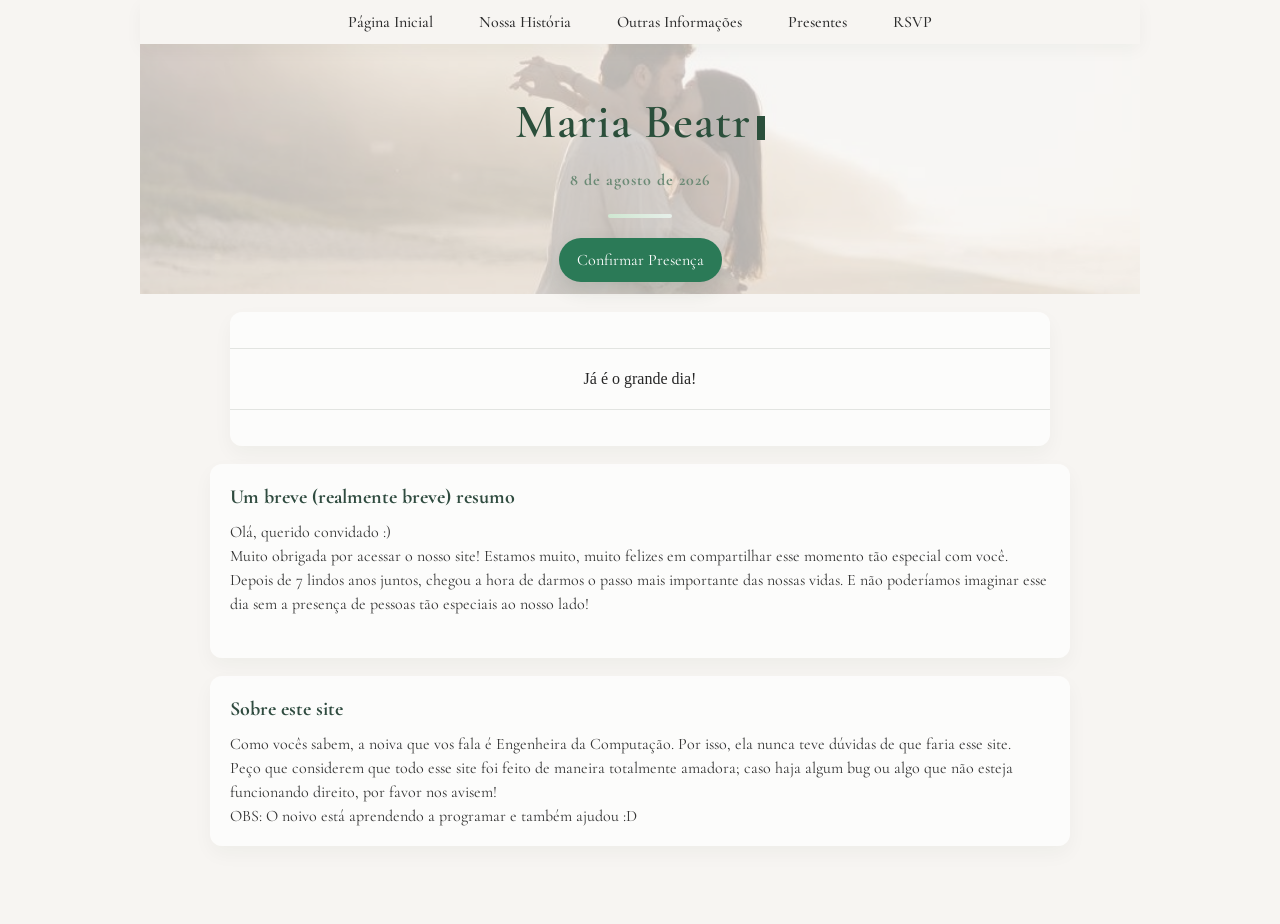
<file: index.html>
<!DOCTYPE html>
<html lang="en">
<head>
    <meta charset="UTF-8">
    <link href="https://fonts.googleapis.com/css2?family=Cormorant+Garamond:wght@400;500&display=swap" rel="stylesheet">
    <link rel="icon" href="img/logo.png" type="image/png" sizes="32x32">
    <meta name="viewport" content="width=device-width, initial-scale=1.0">
    <title>Enrico & Bia</title>
    <link rel="stylesheet" href="index.css">
</head>
<body>
    <div class = "container">
        <nav>
            <button class="nav-toggle" aria-expanded="false" aria-label="Abrir menu">
                <span class="hamburger" aria-hidden="true"></span>
            </button>
            <ul>
                <li><a href="index.html">Página Inicial</a></li>
                <li><a href="about.html">Nossa História</a></li>
                <li><a href="where.html">Outras Informações</a></li>
                 <li><a href="presents.html">Presentes</a></li>
                 <li><a href="recados.html">RSVP</a></li>
            </ul>
        </nav>
    <header class="home-header">
        <h1 id="typed-name"></h1>
        <h2>8 de agosto de 2026</h2>
        <div class="divider"></div>
        <a class="cta" href="recados.html">Confirmar Presença</a>
    </header>

    <main>
      <section class="countdown-section">
        <div class="countdown-container">
            <div class="time-box">
            <div id="months" class="time-number">00</div>
            <div class="time-label">MESES</div>
            </div>
            <div class="colon">:</div>
            <div class="time-box">
            <div id="days" class="time-number">00</div>
            <div class="time-label">DIAS</div>
            </div>
            <div class="colon">:</div>
            <div class="time-box">
            <div id="hours" class="time-number">00</div>
            <div class="time-label">HORAS</div>
            </div>
            <div class="colon">:</div>
            <div class="time-box">
            <div id="minutes" class="time-number">00</div>
            <div class="time-label">MINUTOS</div>
            </div>
            <div class="colon">:</div>
            <div class="time-box">
            <div id="seconds" class="time-number">00</div>
            <div class="time-label">SEGUNDOS</div>
            </div>
        </div>
        </section>

        <section>
            <h3>Um breve (realmente breve) resumo</h3>
            <p>
                Olá, querido convidado :)<br>
                Muito obrigada por acessar o nosso site! Estamos muito, muito felizes em compartilhar esse momento tão especial com você. <br>
                Depois de 7 lindos anos juntos, chegou a hora de darmos o passo mais importante das nossas vidas. E não poderíamos imaginar esse dia sem a presença de pessoas tão especiais ao nosso lado! <br> <br>
            </p>
        </section>
        <section>
            <h3>Sobre este site</h3>
            <p>
                Como vocês sabem, a noiva que vos fala é Engenheira da Computação. Por isso, ela nunca teve dúvidas de que faria esse site. <br>
                Peço que considerem que todo esse site foi feito de maneira totalmente amadora; caso haja algum bug ou algo que não esteja funcionando direito, por favor nos avisem! <br>
                OBS: O noivo está aprendendo a programar e também ajudou :D  <br>
            </p>
        </section>
    </main>
    </div>
    <script>
    const targetDate = new Date("2026-08-08T18:00:00");

    function updateCountdown() {
        const now = new Date();
        let totalSeconds = Math.floor((targetDate - now) / 1000);

        if (totalSeconds <= 0) {
        document.querySelector(".countdown-container").innerHTML = "Já é o grande dia!";
        return;
        }

        const secondsInMinute = 60;
        const secondsInHour = 3600;
        const secondsInDay = 86400;
        const avgSecondsInMonth = 2629800; // Aproximadamente 30,44 dias

        const months = Math.floor(totalSeconds / avgSecondsInMonth);
        totalSeconds -= months * avgSecondsInMonth;

        const days = Math.floor(totalSeconds / secondsInDay);
        totalSeconds -= days * secondsInDay;

        const hours = Math.floor(totalSeconds / secondsInHour);
        totalSeconds -= hours * secondsInHour;

        const minutes = Math.floor(totalSeconds / secondsInMinute);
        const seconds = totalSeconds % secondsInMinute;

        document.getElementById("months").textContent = String(months).padStart(2, '0');
        document.getElementById("days").textContent = String(days).padStart(2, '0');
        document.getElementById("hours").textContent = String(hours).padStart(2, '0');
        document.getElementById("minutes").textContent = String(minutes).padStart(2, '0');
        document.getElementById("seconds").textContent = String(seconds).padStart(2, '0');
    }

    updateCountdown();
    setInterval(updateCountdown, 1000);
    </script>
    <script>
    const text = "Maria Beatriz & Enrico"; // Your custom name
    const nameElement = document.getElementById("typed-name");

    function typeEffect(text, element, speed = 100) {
        let i = 0;
        const cursor = document.createElement("span");
        cursor.className = "cursor";
        element.appendChild(cursor);

        const typing = setInterval(() => {
        if (i < text.length) {
            cursor.insertAdjacentText("beforebegin", text.charAt(i));
            i++;
        } else {
            clearInterval(typing);
            // remove the cursor once typing finishes
            cursor.remove();
        }
        }, speed);
    }

    window.onload = () => typeEffect(text, nameElement);
    </script>
    <script>
    // Mobile nav toggle
    (function(){
        const nav = document.querySelector('nav');
        const btn = document.querySelector('.nav-toggle');
        if (!nav || !btn) return;
        btn.addEventListener('click', () => {
            const open = nav.classList.toggle('nav-open');
            btn.setAttribute('aria-expanded', open);
            btn.setAttribute('aria-label', open ? 'Fechar menu' : 'Abrir menu');
        });
        // close when clicking outside
        document.addEventListener('click', (e) => {
            if (!nav.classList.contains('nav-open')) return;
            if (!nav.contains(e.target)){
                nav.classList.remove('nav-open');
                btn.setAttribute('aria-expanded', 'false');
                btn.setAttribute('aria-label', 'Abrir menu');
            }
        });
    })();
    </script>


</body>
</html>
</file>
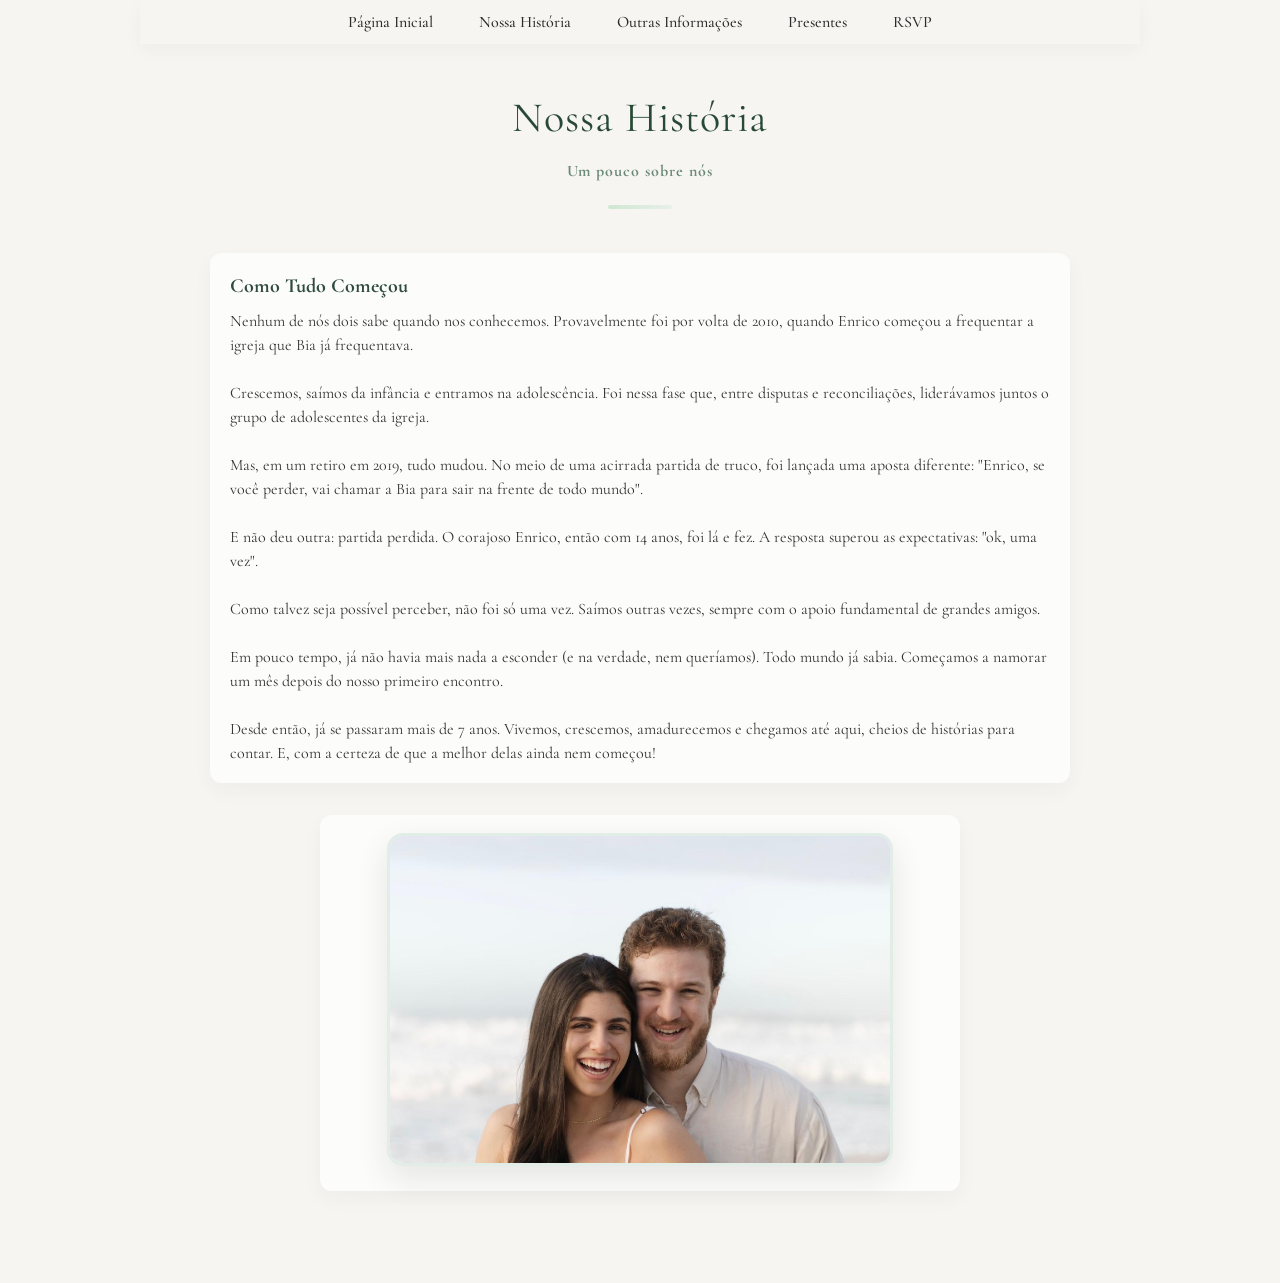
<file: about.html>
﻿<!DOCTYPE html>
<html lang="pt-BR">
<head>
    <meta charset="UTF-8">
    <link href="https://fonts.googleapis.com/css2?family=Cormorant+Garamond:wght@500&display=swap" rel="stylesheet">
    <link rel="icon" href="img/logo.png" type="image/png" sizes="32x32">
    <meta name="viewport" content="width=device-width, initial-scale=1.0">
    <title>Nossa História - Enrico & Bia</title>
    <link rel="stylesheet" href="index.css">
</head>
<body>
    <div class="container">
        <nav>
            <button class="nav-toggle" aria-expanded="false" aria-label="Abrir menu">
                <span class="hamburger" aria-hidden="true"></span>
            </button>
            <ul>
                <li><a href="index.html">Página Inicial</a></li>
                <li><a href="about.html">Nossa História</a></li>
                <li><a href="where.html">Outras Informações</a></li>
                <li><a href="presents.html">Presentes</a></li>
                <li><a href="recados.html">RSVP</a></li>
            </ul>
        </nav>
        
        <header>
            <h1>Nossa História</h1>
            <h2>Um pouco sobre nós</h2>
            <div class="divider"></div>
        </header>

        <main>
            <section>
                <h3>Como Tudo Começou</h3>
                <p>
                    Nenhum de nós dois sabe quando nos conhecemos. Provavelmente foi por volta de 2010, quando Enrico começou a frequentar a igreja que Bia já frequentava. <br> <br>
                    
                    Crescemos, saímos da infância e entramos na adolescência. Foi nessa fase que, entre disputas e reconciliações, liderávamos juntos o grupo de adolescentes da igreja. <br> <br>
                    
                    Mas, em um retiro em 2019, tudo mudou. No meio de uma acirrada partida de truco, foi lançada uma aposta diferente: "Enrico, se você perder, vai chamar a Bia para sair na frente de todo mundo". <br> <br>
                    
                    E não deu outra: partida perdida. O corajoso Enrico, então com 14 anos, foi lá e fez. A resposta superou as expectativas: "ok, uma vez".
                    <br> <br>
                    Como talvez seja possível perceber, não foi só uma vez. Saímos outras vezes, sempre com o apoio fundamental de grandes amigos.
                    <br> <br>
                    Em pouco tempo, já não havia mais nada a esconder (e na verdade, nem queríamos). Todo mundo já sabia. Começamos a namorar um mês depois do nosso primeiro encontro.
                    <br> <br>
                    Desde então, já se passaram mais de 7 anos. Vivemos, crescemos, amadurecemos e chegamos até aqui, cheios de histórias para contar. E, com a certeza de que a melhor delas ainda nem começou!
                </p>
            </section>

            <section class="couple-photo">
                <img src="./img/biaenrico.jpeg" alt="Enrico e Bia" loading="lazy">
            </section>
        </main>

    </div>

    <script>
    // Mobile nav toggle
    (function(){
        const nav = document.querySelector('nav');
        const btn = document.querySelector('.nav-toggle');
        if (!nav || !btn) return;
        btn.addEventListener('click', () => {
            const open = nav.classList.toggle('nav-open');
            btn.setAttribute('aria-expanded', open);
            btn.setAttribute('aria-label', open ? 'Fechar menu' : 'Abrir menu');
        });
        document.addEventListener('click', (e) => {
            if (!nav.classList.contains('nav-open')) return;
            if (!nav.contains(e.target)){
                nav.classList.remove('nav-open');
                btn.setAttribute('aria-expanded', 'false');
                btn.setAttribute('aria-label', 'Abrir menu');
            }
        });
    })();
    </script>
</body>
</html>
</file>
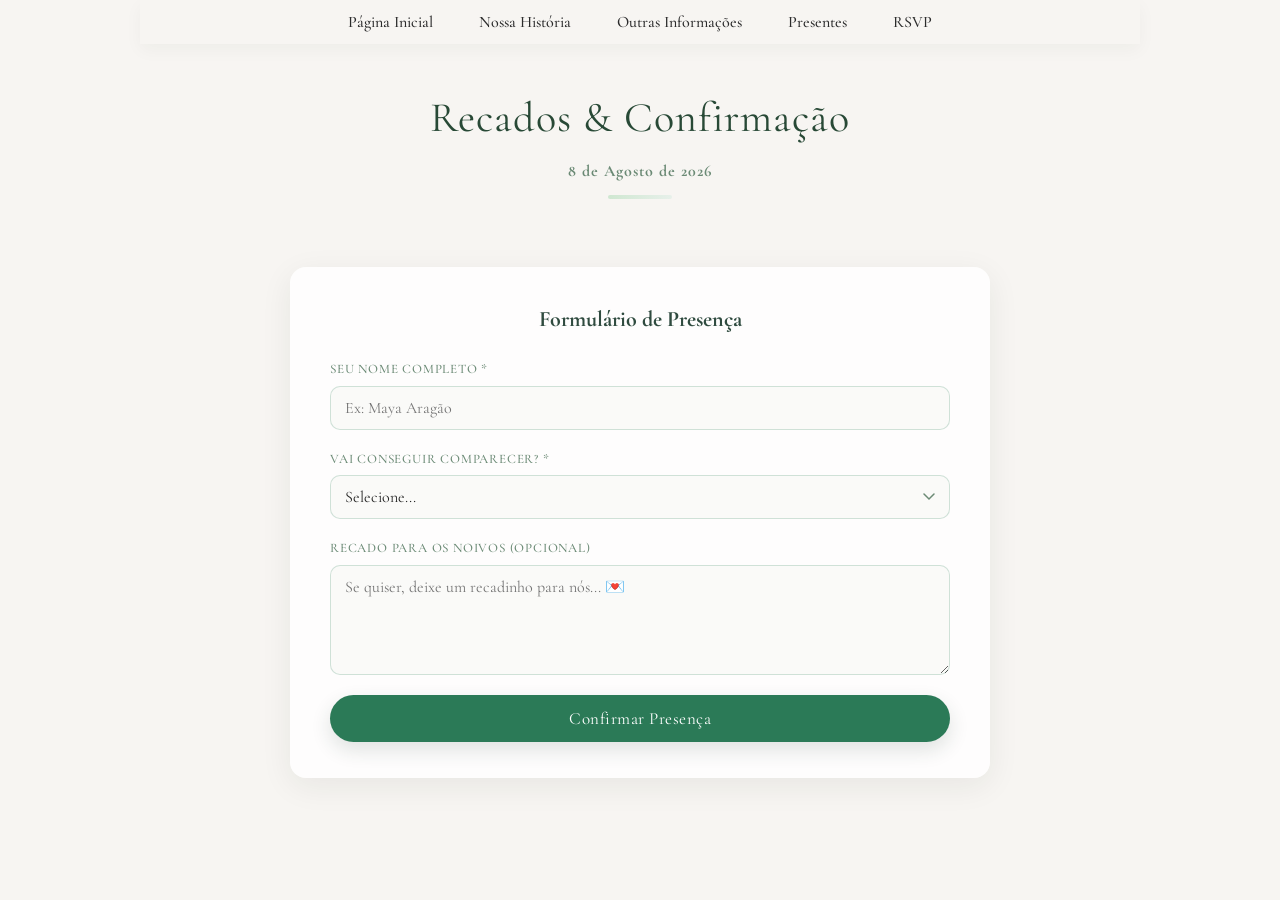
<file: recados.html>
<!DOCTYPE html>
<html lang="pt-BR">
<head>
    <meta charset="UTF-8">
    <link href="https://fonts.googleapis.com/css2?family=Cormorant+Garamond:wght@400;500;600&display=swap" rel="stylesheet">
    <link rel="icon" href="img/logo.png" type="image/png" sizes="32x32">
    <meta name="viewport" content="width=device-width, initial-scale=1.0">
    <title>Recados & Confirmação — Enrico & Bia</title>
    <link rel="stylesheet" href="index.css">
    <style>
        .rsvp-card {
            max-width: 620px;
            margin: 28px auto 40px auto;
            background: rgba(255,255,255,0.85);
            border-radius: 16px;
            box-shadow: 0 8px 32px rgba(30,40,30,0.07);
            padding: 36px 40px;
        }

        .rsvp-card h2 {
            font-family: 'Cormorant Garamond', serif;
            font-size: 22px;
            color: #2f4b3f;
            margin: 0 0 24px 0;
            text-align: center;
        }

        .field {
            margin-bottom: 20px;
            display: flex;
            flex-direction: column;
            gap: 6px;
        }

        .field label {
            font-size: 13px;
            letter-spacing: 0.8px;
            text-transform: uppercase;
            color: #6b8a75;
            font-weight: 500;
        }

        .field input,
        .field select,
        .field textarea {
            width: 100%;
            box-sizing: border-box;
            padding: 11px 14px;
            border: 1.5px solid rgba(76,146,116,0.25);
            border-radius: 10px;
            font-family: 'Cormorant Garamond', serif;
            font-size: 16px;
            color: #262626;
            background: #fafaf8;
            outline: none;
            transition: border-color 180ms ease, box-shadow 180ms ease;
        }

        .field input:focus,
        .field select:focus,
        .field textarea:focus {
            border-color: #2b7a57;
            box-shadow: 0 0 0 3px rgba(43,122,87,0.09);
            background: #fff;
        }

        .field textarea {
            resize: vertical;
            min-height: 110px;
        }

        .field select {
            cursor: pointer;
            appearance: none;
            background-image: url("data:image/svg+xml,%3Csvg xmlns='http://www.w3.org/2000/svg' width='12' height='8' viewBox='0 0 12 8'%3E%3Cpath d='M1 1l5 5 5-5' stroke='%236b8a75' stroke-width='1.5' fill='none' stroke-linecap='round'/%3E%3C/svg%3E");
            background-repeat: no-repeat;
            background-position: right 14px center;
            padding-right: 36px;
        }

        .divider { width: 64px; height: 4px; background: linear-gradient(90deg,#cfe7d1,#e7f0ea); border-radius: 3px; margin: 0 auto 28px auto; }

        .submit-btn {
            display: block;
            width: 100%;
            padding: 13px;
            background: #2b7a57;
            color: white;
            font-family: 'Cormorant Garamond', serif;
            font-size: 17px;
            letter-spacing: 0.5px;
            border: none;
            border-radius: 999px;
            cursor: pointer;
            box-shadow: 0 8px 20px rgba(32,64,48,0.14);
            transition: background 180ms ease, transform 160ms ease, box-shadow 160ms ease;
            margin-top: 8px;
        }

        .submit-btn:hover {
            background: #215f42;
            transform: translateY(-2px);
            box-shadow: 0 12px 24px rgba(32,64,48,0.2);
        }

        .submit-btn:active {
            transform: translateY(0);
        }

        /* Success message (shown after submission) */
        .success-msg {
            display: none;
            text-align: center;
            padding: 32px 24px;
        }
        .success-msg .check {
            font-size: 48px;
            margin-bottom: 12px;
        }
        .success-msg h3 {
            font-family: 'Cormorant Garamond', serif;
            font-size: 26px;
            color: #2f4b3f;
            margin: 0 0 8px 0;
        }
        .success-msg p {
            color: #6b8a75;
            font-size: 16px;
            margin: 0;
        }

        /* Hidden honeypot */
        .hp { display: none; }

        @media (max-width: 640px) {
            .rsvp-card { padding: 24px 20px; }
        }
    </style>
</head>
<body>
<div class="container">

    <nav>
        <button class="nav-toggle" aria-expanded="false" aria-label="Abrir menu">
            <span class="hamburger" aria-hidden="true"></span>
        </button>
        <ul>
            <li><a href="index.html">Página Inicial</a></li>
            <li><a href="about.html">Nossa História</a></li>
            <li><a href="where.html">Outras Informações</a></li>
            <li><a href="presents.html">Presentes</a></li>
            <li><a href="recados.html">RSVP</a></li>
        </ul>
    </nav>

    <header>
        <h1>Recados & Confirmação</h1>
        <h2>8 de Agosto de 2026</h2>
        <div class="divider"></div>
    </header>

    <main>
        <div class="rsvp-card">
            <h2>Formulário de Presença</h2>

            <!-- ✅ STEP 2: Replace YOUR_FORM_ID with your actual Formspree ID -->
            <form id="rsvp-form" action="https://formspree.io/f/xeepaooq" method="POST">

                <!-- Honeypot anti-spam field (leave it hidden) -->
                <div class="hp">
                    <input type="text" name="_gotcha" tabindex="-1" autocomplete="off">
                </div>

                <!-- Redirect back to this page after submit -->
                <input type="hidden" name="_next" value="recados.html">

                <div class="field">
                    <label for="name">Seu nome completo *</label>
                    <input type="text" id="name" name="name" placeholder="Ex: Maya Aragão" required>
                </div>

                <div class="field">
                    <label for="attending">Vai conseguir comparecer? *</label>
                    <select id="attending" name="attending" required>
                        <option value="" disabled selected>Selecione...</option>
                        <option value="sim">Sim, estarei lá! 🎉</option>
                        <option value="nao">Infelizmente não poderei ir 😢</option>
                    </select>
                </div>

                <div class="field" id="guests-field">
                    <label for="guests">Quantas pessoas no total? (incluindo você) *</label>
                    <select id="guests" name="guests" required>
                        <option value="" disabled selected>Selecione...</option>
                        <option value="1">1 pessoa (só eu)</option>
                        <option value="2">2 pessoas</option>
                        <option value="3">3 pessoas</option>
                        <option value="4">4 pessoas</option>
                        <option value="5+">5 ou mais</option>
                    </select>
                </div>

                <div class="field" id="additional-guests-field">
                    <label for="additional-guests">Quem vem com você? *</label>
                    <textarea id="additional-guests" name="additional-guests" placeholder="Ex: Larissa Manoela, Shohei Ono..." rows="3"></textarea>
                </div>

                <div class="field">
                    <label for="message">Recado para os noivos (opcional)</label>
                    <textarea id="message" name="message" placeholder="Se quiser, deixe um recadinho para nós... 💌"></textarea>
                </div>

                <button type="submit" class="submit-btn">Confirmar Presença</button>
            </form>

            <div class="success-msg" id="success-msg">
                <div class="check">💚</div>
                <h3>Recebemos sua confirmação!</h3>
                <p>Obrigada por responder!</p>
            </div>
        </div>
    </main>

    
</div>

<script>
// Mobile nav toggle
(function(){
    const nav = document.querySelector('nav');
    const btn = document.querySelector('.nav-toggle');
    if (!nav || !btn) return;
    btn.addEventListener('click', () => {
        const open = nav.classList.toggle('nav-open');
        btn.setAttribute('aria-expanded', open);
        btn.setAttribute('aria-label', open ? 'Fechar menu' : 'Abrir menu');
    });
    document.addEventListener('click', (e) => {
        if (!nav.classList.contains('nav-open')) return;
        if (!nav.contains(e.target)){
            nav.classList.remove('nav-open');
            btn.setAttribute('aria-expanded', 'false');
            btn.setAttribute('aria-label', 'Abrir menu');
        }
    });
})();


const form = document.getElementById('rsvp-form');
const successMsg = document.getElementById('success-msg');

form.addEventListener('submit', async (e) => {
    e.preventDefault();
    const btn = form.querySelector('.submit-btn');
    btn.textContent = 'Enviando...';
    btn.disabled = true;

    const data = new FormData(form);
    const response = await fetch(form.action, {
        method: 'POST',
        body: data,
        headers: { 'Accept': 'application/json' }
    });

    if (response.ok) {
        form.style.display = 'none';
        successMsg.style.display = 'block';
    } else {
        btn.textContent = 'Confirmar Presença';
        btn.disabled = false;
        alert('Ops! Algo deu errado. Tente novamente ou fale com a gente.');
    }
});

const attendingSelect = document.getElementById('attending');
const guestsField = document.getElementById('guests-field');

function updateGuestsField() {
    if (attendingSelect.value === 'sim') {
        guestsField.style.display = 'block';
    } else {
        guestsField.style.display = 'none';
        const additionalGuestsField = document.getElementById('additional-guests-field');
        if (additionalGuestsField) {
            additionalGuestsField.style.display = 'none';
        }
    }
}

attendingSelect.addEventListener('change', updateGuestsField);

// Inicialmente verificar
updateGuestsField();

// Mostrar/ocultar campo adicional de nomes baseado na seleção de convidados
const guestsSelect = document.getElementById('guests');
const additionalGuestsField = document.getElementById('additional-guests-field');

guestsSelect.addEventListener('change', () => {
    if (guestsSelect.value !== '1') {
        additionalGuestsField.style.display = 'block';
    } else {
        additionalGuestsField.style.display = 'none';
    }
});

// Inicialmente ocultar
additionalGuestsField.style.display = 'none';
</script>
</body>
</html>
</file>
<file: index.css>
body{
    color: #262626;
    background-color: #f7f5f2;
    font-family: 'Cormorant Garamond', serif;
    -webkit-font-smoothing:antialiased;
    -moz-osx-font-smoothing:grayscale;
    line-height: 1.5;
    margin: 0;
}

ul{
    display: flex;
    justify-content: center;
    list-style-type: none;
    align-items: center;
    padding: 12px 0;
    gap: 18px;
    margin: 0;
}

a{
    color: #2b2b2b;
    text-decoration: none;
}

header img{
    width: 100%;
    max-width: 500px;
    height: auto;
    border-radius: 8px;
    border: 4px solid rgba(76,146,116,0.12);
}

.center{ text-align: center; }

header{
    display:flex;
    flex-direction:column;
    align-items:center;
    padding: 34px 0 12px 0;
}

.home-header{
    background-image: url('./img/capa.jpeg');
    background-size: cover;
    background-position: center;
    background-repeat: no-repeat;
    position: relative;
}

.home-header::before {
    content: '';
    position: absolute;
    top: 0;
    left: 0;
    right: 0;
    bottom: 0;
    background: rgba(247, 245, 242, 0.7); 
    z-index: 1;
}

.home-header > * {
    position: relative;
    z-index: 2;
}


header h1 {
    font-family: 'Cormorant Garamond', serif; 
    font-size: 42px;
    letter-spacing: 1px;
    text-transform: none;
    color: #284936;
    margin: 8px 0 6px 0;
    text-align: center;
    font-weight: 400;
}

header h2 {
    font-family: 'Cormorant Garamond', serif; 
    font-size: 16px;
    letter-spacing: 1px;
    text-transform: none;
    color: #6b8a75;
    margin: 4px 0 12px 0;
    text-align: center;
}

.divider{
    width: 64px;
    height: 4px;
    background: linear-gradient(90deg,#cfe7d1,#e7f0ea);
    border-radius: 3px;
    margin: 10px auto 14px auto;
}

.cta{
    display: inline-block;
    background: #2b7a57;
    color: white;
    padding: 10px 18px;
    border-radius: 999px;
    text-decoration: none;
    box-shadow: 0 8px 20px rgba(32,64,48,0.12);
    margin-top: 6px;
}

footer img { width: 36px; height: 36px; }

footer{ display: flex; justify-content: center; padding: 24px 0; }

footer a{ margin: 10px; display: flex; align-items: center; gap: 8px; color: #444; }

.container{ max-width: 1000px; margin: 0 auto; padding: 0 20px 60px 20px; }

nav{
    position: sticky;
    top: 0;
    z-index: 1000;
    background: rgba(247,245,242,0.92);
    backdrop-filter: blur(6px);
    box-shadow: 0 6px 18px rgba(30,40,30,0.04);
}

nav ul{ display:flex; justify-content:center; list-style:none; align-items:center; padding:10px 12px; gap:18px; margin:0; }

/* hide mobile menu toggle on larger screens */
.nav-toggle{ display: none; }

nav a{ padding:8px 14px; border-radius:999px; transition: background-color 180ms ease, color 180ms ease, transform 180ms ease; color:#2b2b2b; font-weight:500; }

nav a:hover{ background-color: rgba(76,146,116,0.12); color:#2a7a57; transform: translateY(-2px); }

.countdown-section { text-align: center; padding: 36px 0; font-family: 'Georgia', serif; }

.countdown-container { display: flex; justify-content: center; align-items: center; gap: 20px; border-top: 1px solid rgba(108,118,106,0.18); border-bottom: 1px solid rgba(108,118,106,0.18); padding: 18px 14px; max-width: 820px; margin: 0 auto; flex-wrap: wrap; }

.time-box { display:flex; flex-direction:column; align-items:center; width:90px; background:white; border-radius:10px; padding:8px 6px; box-shadow: 0 6px 18px rgba(36,50,36,0.06); }

.time-number { font-size:34px; font-weight:700; color:#42584a; letter-spacing:1.5px; }

.time-label { font-size:11px; margin-top:6px; color:#7a8b7b; letter-spacing:1px; text-transform:uppercase; }

.colon { font-size:28px; font-weight:700; color:#7a8b7b; margin-bottom:6px; }

main section{ max-width:820px; margin:18px auto; background: rgba(255,255,255,0.7); padding:18px 20px; border-radius:12px; box-shadow: 0 8px 20px rgba(30,40,30,0.04); }

main section h3{ margin:0 0 8px 0; color:#2f4b3f; font-size:20px; }

main section p{ margin:0; color:#333; font-size:16px; }

.couple-photo {
    text-align: center;
    margin: 32px auto;
    max-width: 600px;
}

.couple-photo img {
    width: 100%;
    max-width: 500px;
    height: auto;
    border-radius: 16px;
    box-shadow: 0 12px 32px rgba(30,40,30,0.1);
    border: 3px solid rgba(76,146,116,0.15);
}

#typed-name{ font-size:48px; font-weight:600; color:#2b4f3b; }
.cursor{ display:inline-block; width:8px; height:24px; background:#2b4f3b; margin-left:6px; vertical-align:middle; animation: blink 1s steps(1) infinite; }
@keyframes blink{ 50% { opacity: 0; } }

@media (max-width: 640px){
    #typed-name{ font-size:28px; }
    header h1{ font-size:28px; }
    .time-box{ width:68px; }
    .countdown-container{ gap:10px; }
    ul{ gap:10px; padding:10px 0; }
    .container{ padding: 0 14px 40px 14px; }

    .nav-toggle{ display: inline-flex; align-items:center; justify-content:center; width:44px; height:44px; background: transparent; border: 0; margin-left: 6px; cursor: pointer; }
    .nav-toggle .hamburger{ display:block; width:22px; height:2px; background:#2b4f3b; position:relative; }
    .nav-toggle .hamburger::before, .nav-toggle .hamburger::after{ content:''; position:absolute; left:0; right:0; height:2px; background:#2b4f3b; }
    .nav-toggle .hamburger::before{ top:-7px; }
    .nav-toggle .hamburger::after{ top:7px; }

    nav ul{ display:none; flex-direction:column; gap:0; padding: 8px 12px; }
    nav.nav-open ul{ display:flex; position: absolute; left: 0; right: 0; top: 56px; background: rgba(247,245,242,0.98); box-shadow: 0 10px 30px rgba(20,30,20,0.06); border-bottom-left-radius: 8px; border-bottom-right-radius: 8px; z-index: 999; }
    nav.nav-open ul li{ padding: 10px 16px; text-align:center; }
    nav.nav-open ul li a{ display:block; }

    header{ padding: 20px 0 8px 0; }
    header h1 { font-size: 30px; font-weight: 500; }
    header h2 { font-size: 14px; }
    .couple-photo { margin: 24px auto; }
    .couple-photo img { max-width: 90%; border-radius: 12px; }
}
</file>
